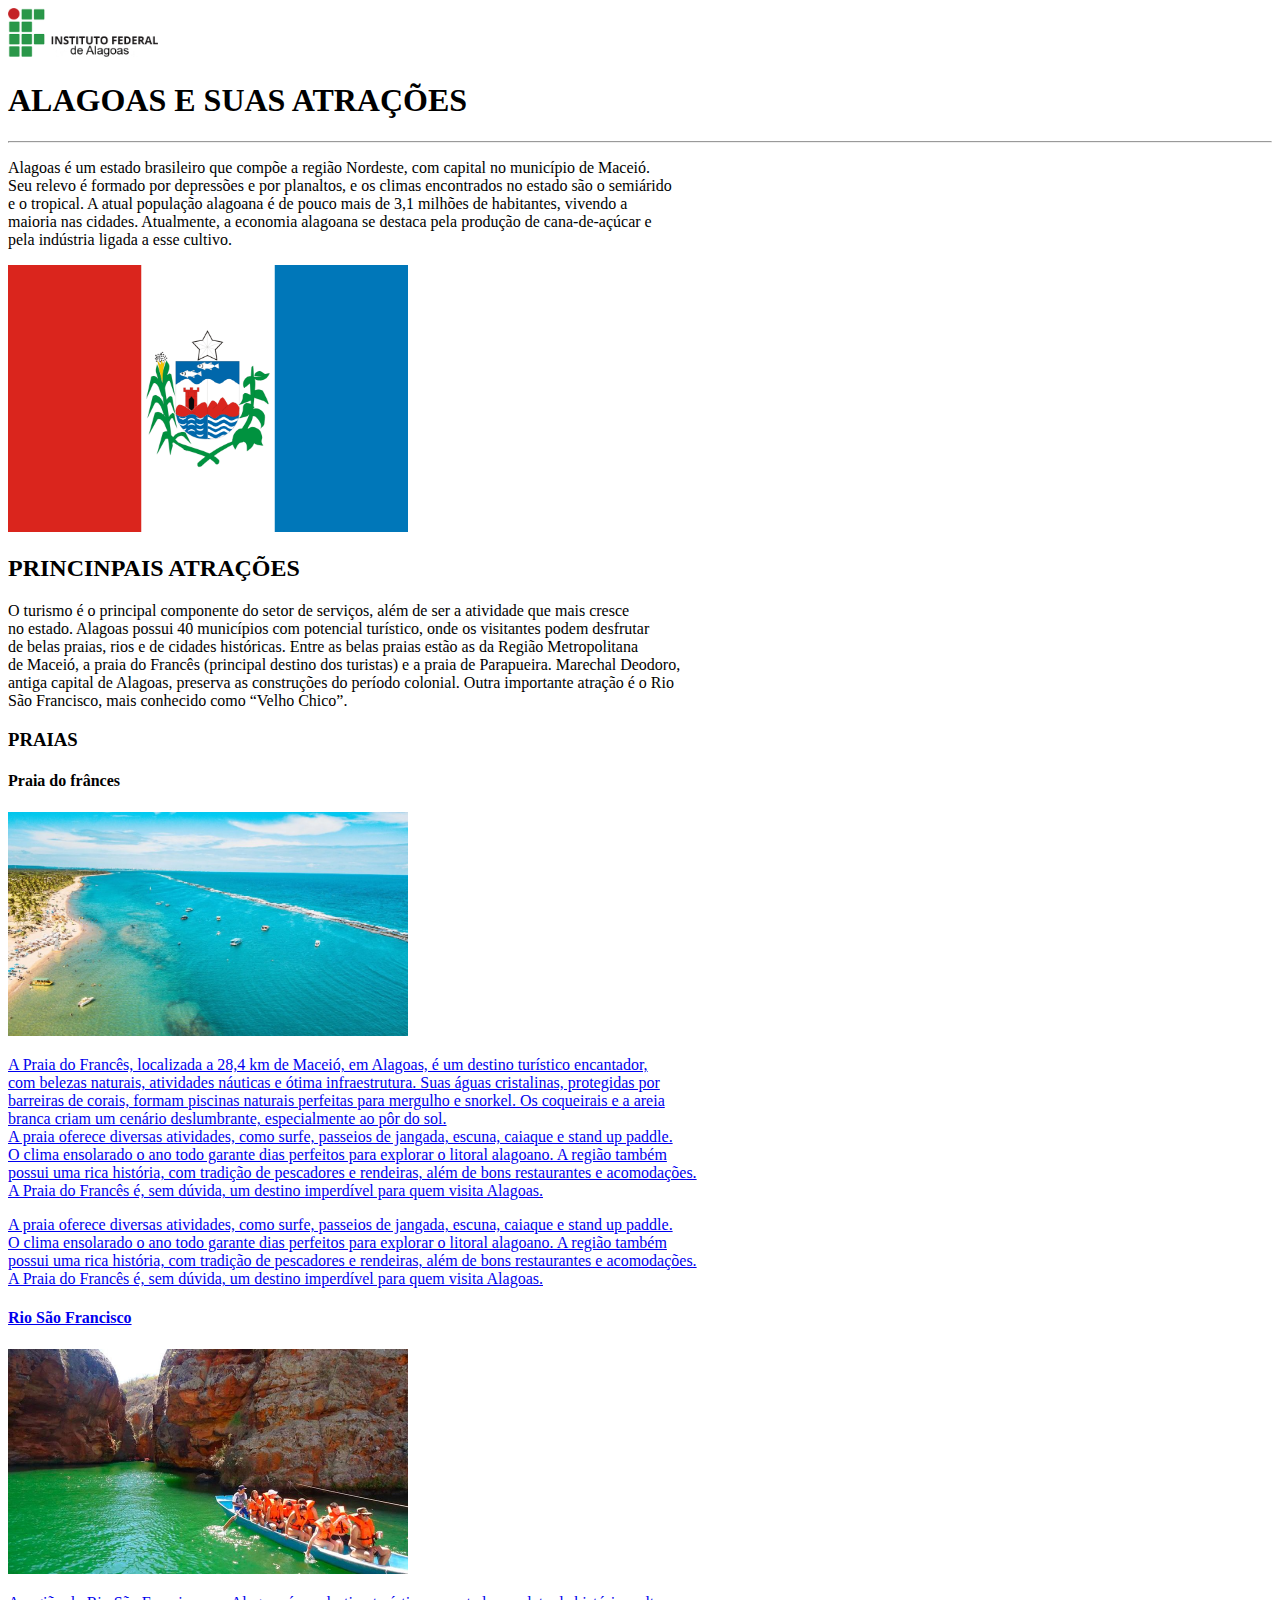
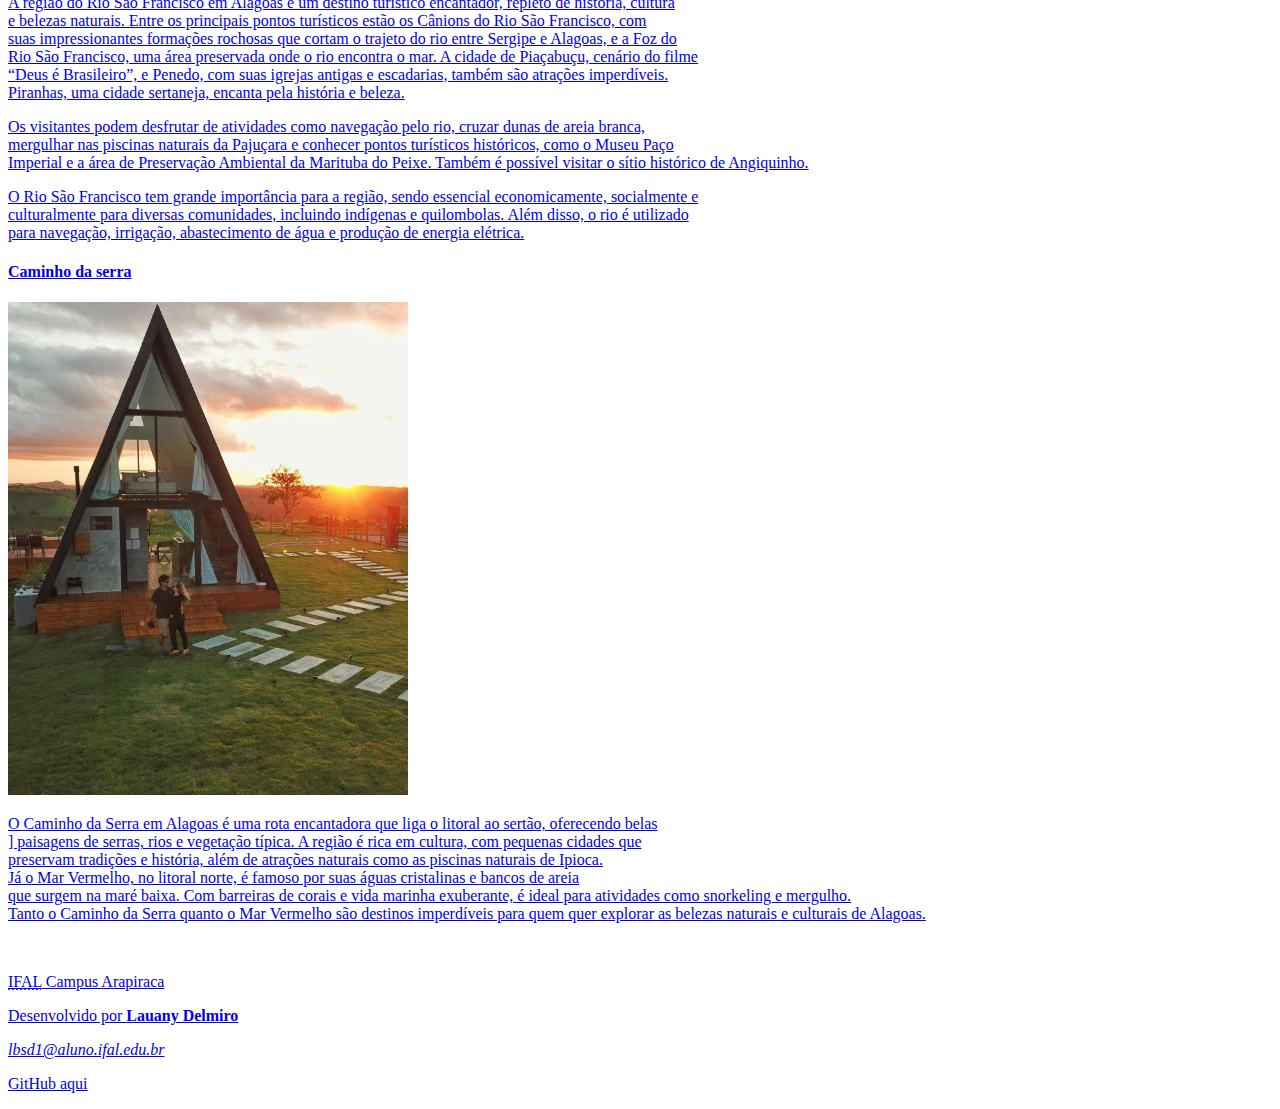
<file: PWEB/index.html>
<!DOCTYPE html>
<html lang="en">

<head>
    <meta charset="UTF-8">
    <meta name="viewport" content="width=device-width, initial-scale=1.0">

    <title>
        Página de turismo
    </title>
</head>

<body>
    <header>
        <a href="https://ifal.edu.br" target="_blank">
            <img src="image.png" width="150" alt="Logo do IFAL">
        </a>
        <h1>ALAGOAS E SUAS ATRAÇÕES</h1>
        <hr>
    </header>

    <main>
        <section>
            <p> Alagoas é um estado brasileiro que compõe a região Nordeste, com capital no município de Maceió.<br>
                Seu relevo é formado por depressões e por planaltos, e os climas encontrados no estado são o semiárido
                <br>
                e o tropical. A atual população alagoana é de pouco mais de 3,1 milhões de habitantes, vivendo a <br>
                maioria nas cidades. Atualmente, a economia alagoana se destaca pela produção de cana-de-açúcar e <br>
                pela indústria ligada a esse cultivo.
            </p>

            <a href="https://alagoas.al.gov.br/" target="_blank">
                <img src="bandeira.png" width="400" alt="Bandeira de Alagoas">
            </a>
        </section>

        <h2> PRINCINPAIS ATRAÇÕES </h2>
        <p>O turismo é o principal componente do setor de serviços, além de ser a atividade que mais cresce <br>
            no estado. Alagoas possui 40 municípios com potencial turístico, onde os visitantes podem desfrutar <br>
            de belas praias, rios e de cidades históricas. Entre as belas praias estão as da Região Metropolitana <br>
            de Maceió, a praia do Francês (principal destino dos turistas) e a praia de Parapueira. Marechal Deodoro,
            <br>
            antiga capital de Alagoas, preserva as construções do período colonial. Outra importante atração é o Rio
            <br>
            São Francisco, mais conhecido como “Velho Chico”.
        </p>

        <h3> PRAIAS </h3>
        <h4> Praia do frânces</h4>
        <a href="https://praiadofrancesal.com.br/" target="_blank">
            <img src="frances.png" width="400" alt="PRAIA DO FRANCES">

            <p>A Praia do Francês, localizada a 28,4 km de Maceió, em Alagoas, é um destino turístico encantador, <br>
                com belezas naturais, atividades náuticas e ótima infraestrutura. Suas águas cristalinas, protegidas
                por<br>
                barreiras de corais, formam piscinas naturais perfeitas para mergulho e snorkel. Os coqueirais e a areia
                <br>
                branca criam um cenário deslumbrante, especialmente ao pôr do sol. <br>
                A praia oferece diversas atividades, como surfe, passeios de jangada, escuna, caiaque e stand up
                paddle.<br>
                O clima ensolarado o ano todo garante dias perfeitos para explorar o litoral alagoano. A região também
                <br>
                possui uma rica história, com tradição de pescadores e rendeiras, além de bons restaurantes e
                acomodações. <br>
                A Praia do Francês é, sem dúvida, um destino imperdível para quem visita Alagoas.
            </p>

            <p>A praia oferece diversas atividades, como surfe, passeios de jangada, escuna, caiaque e stand up paddle.
                <br>
                O clima ensolarado o ano todo garante dias perfeitos para explorar o litoral alagoano. A região também
                <br>
                possui uma rica história, com tradição de pescadores e rendeiras, além de bons restaurantes e
                acomodações. <br>
                A Praia do Francês é, sem dúvida, um destino imperdível para quem visita Alagoas.
            </p>

            <h4> Rio São Francisco</h4>
            <a href="https://passeiosemalagoas.com.br/passeios-em-maceio/canions-do-rio-sao-francisco/" target="_blank">
                <img src="rio.png" width="400" alt="RIO SÃO FRANCISCO">

                <p>A região do Rio São Francisco em Alagoas é um destino turístico encantador, repleto de história,
                    cultura<br>
                    e belezas naturais. Entre os principais pontos turísticos estão os Cânions do Rio São Francisco, com
                    <br>
                    suas impressionantes formações rochosas que cortam o trajeto do rio entre Sergipe e Alagoas, e a Foz
                    do <br>
                    Rio São Francisco, uma área preservada onde o rio encontra o mar. A cidade de Piaçabuçu, cenário do
                    filme <br>
                    “Deus é Brasileiro”, e Penedo, com suas igrejas antigas e escadarias, também são atrações
                    imperdíveis. <br>
                    Piranhas, uma cidade sertaneja, encanta pela história e beleza.
                </p>
                <p>Os visitantes podem desfrutar de atividades como navegação pelo rio, cruzar dunas de areia branca,
                    <br>
                    mergulhar nas piscinas naturais da Pajuçara e conhecer pontos turísticos históricos, como o Museu
                    Paço <br>
                    Imperial e a área de Preservação Ambiental da Marituba do Peixe. Também é possível visitar o sítio
                    histórico de Angiquinho.
                </p>

                <p>O Rio São Francisco tem grande importância para a região, sendo essencial economicamente, socialmente
                    e<br>
                    culturalmente para diversas comunidades, incluindo indígenas e quilombolas. Além disso, o rio é
                    utilizado <br>
                    para navegação, irrigação, abastecimento de água e produção de energia elétrica.
                </p>

                <h4> Caminho da serra</h4>
                <a href="https://www.instagram.com/caminhodaserraof/" target="_blank">
                    <img src="serra.png" width="400" alt="CAMINHO DA SERRA">
                    <p>O Caminho da Serra em Alagoas é uma rota encantadora que liga o litoral ao sertão, oferecendo
                        belas <br>]
                        paisagens de serras, rios e vegetação típica. A região é rica em cultura, com pequenas cidades
                        que <br>
                        preservam tradições e história, além de atrações naturais como as piscinas naturais de
                        Ipioca.<br>
                        Já o Mar Vermelho, no litoral norte, é famoso por suas águas cristalinas e bancos de areia <br>
                        que surgem na maré baixa. Com barreiras de corais e vida marinha exuberante, é ideal para
                        atividades como snorkeling e mergulho.<br>
                        Tanto o Caminho da Serra quanto o Mar Vermelho são destinos imperdíveis para quem quer explorar
                        as belezas naturais e culturais de Alagoas.
                    </p>
                    <br>

                    <footer>
                        <p> <abbr title="Instituto Federal de Alagoas">IFAL</abbr> Campus Arapiraca</p>
                        <p>Desenvolvido por <b>Lauany Delmiro</b></p>
                        <p><i>lbsd1@aluno.ifal.edu.br</i></p>
                        <p>GitHub <a href="https://github.com/LauanyBheatriz/">aqui</a></p>
                    </footer>

</body>

</html>
</file>
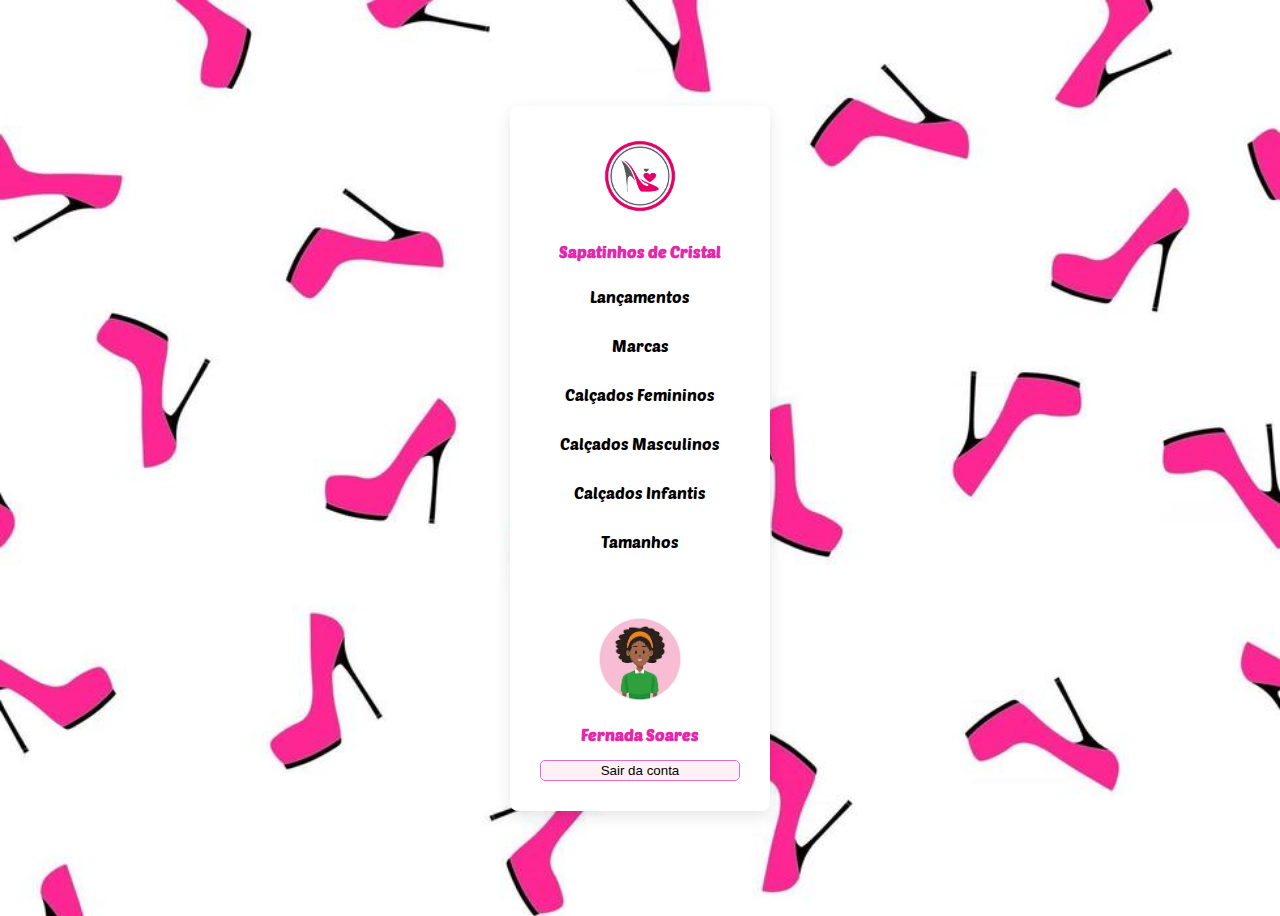
<file: bheatriz913/menu.html>
<!DOCTYPE html>
<html lag="pt-br">

<head>
    <meta charset="UTF-8">
    <meta name="viewport" content="width=devide-widht, initial-scale=1.0">
    <link rel="preconnect" href="https://fonts.googleapis.com">
    <link rel="preconnect" href="https://fonts.gstatic.com" crossorigin>
    <link href="https://fonts.googleapis.com/css2?family=Poetsen+One&display=swap" rel="stylesheet">
    <link rel="stylesheet" href="menu.css">

    <title> Sapatinhos de Cristal </title>
</head>

<body>
    <div class="container">
        <form action="#" method="post">

            <img src="logo.png" alt="Logo do site" class="logo" />
            <p>Sapatinhos de Cristal</p>
            
            <div class="button-container">
                <button class="clickable-button">Lançamentos</button>
                <button class="clickable-button">Marcas</button>
                <button class="clickable-button">Calçados Femininos</button>
                <button class="clickable-button">Calçados Masculinos</button>
                <button class="clickable-button">Calçados Infantis</button>
                <button class="clickable-button">Tamanhos</button>
            </div>
            <br>
            <br>
            <img src="usuario.png" alt="usuario" class="logo" />
            <p>Fernada Soares</p>
            <div class="button-container">
                <button type="submit">Sair da conta</button>
            </div>
        </form>
    </div>
</file>
<file: bheatriz913/menu.css>
body {
    font-family: "Poetsen One", sans-serif;
    font-weight: 400;
    font-style: normal;
    background-color: #FFF0F5;
    color: rgb(228, 39, 171);
    text-align: center;
    background-image: url("fundo.png");
    background-size: cover;

}


p {
    font-weight: 700
}

form {

    max-width: 600px;
    margin: 0 auto;
    padding: 20px;
    background-color: #fff;
    border-radius: 8px;
    box-shadow: 0 5px 15px rgba(0, 0, 0, 0.1);
}

input:not([type="checkbox"]):not([type="radio"]) {
    width: 100%;
    padding: 10px;
    margin: 5px 0;
    box-sizing: border-box;
    border-radius: 5px;
    border: 2px solid #ccc;
    font-family: 'Poppins', sans-serif;
}

button {
    background-color: #FFF0F5;
    border: 1px solid #DA70D6;
    border-radius: 5px;
    padding: 2px;

}

.container {

    display: flex;
    align-items: center;
    justify-content: center;
    height: 100vh;
}

.button-container {
    margin: 10px;
    display: flex;
    flex-direction: column;
    gap: 10px;
}

a {
    font-size: 10px;
    text-decoration: nome;
    color: #DA70D6;
}

.logo {
    width: 100px;
    height: 100px;
    border-radius: 50%;
    object-fit: cover;
    display: block;
    margin: 0 auto;
}

.clickable-button {
    font-family: 'Poetsen One', sans-serif;
    font-size: 16px;
    padding: 10px 20px;
    border: none;
    cursor: pointer;
    background-color: transparent;
    border: none;
    font-size: 16px;
    padding: 10px 20px;
    cursor: pointer;
    position: relative;
}

.clickable-button:hover::after {
    content: '';
    position: absolute;
    bottom: 0;
    left: 0;
    width: 100%;
    height: 2px;
    background-color: #DA70D6;
}
</file>
